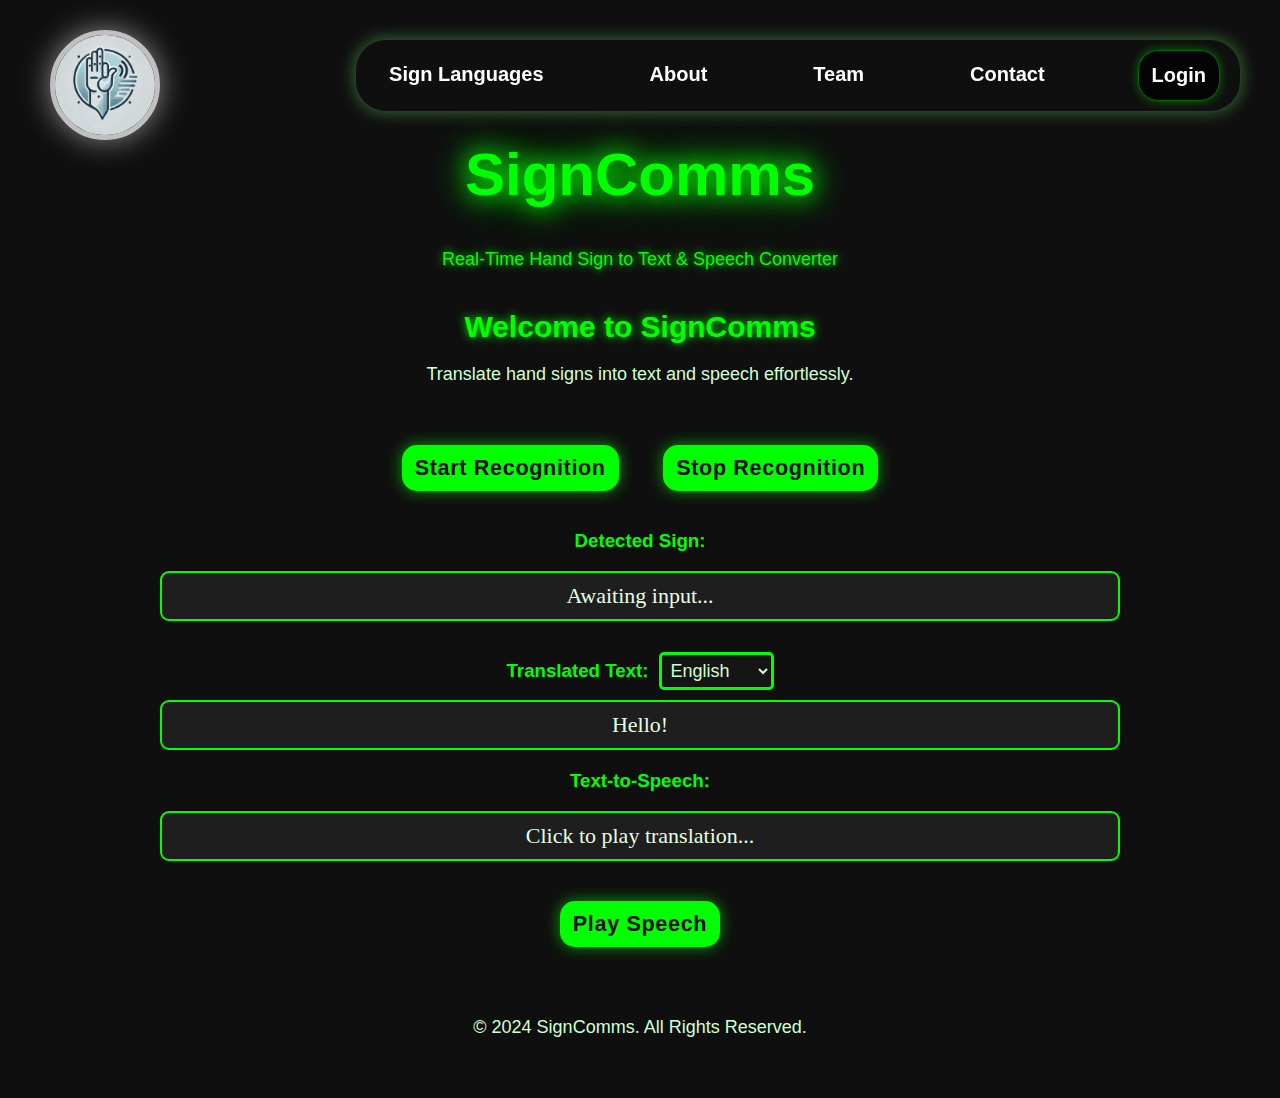
<file: index.html>
<!DOCTYPE html>
<html lang="en">
<head>
    <!-- Other existing tags like title, meta, etc. -->
    <!-- Font Awesome Link for Icons -->
    <link rel="stylesheet" href="https://cdnjs.cloudflare.com/ajax/libs/font-awesome/5.15.3/css/all.min.css">
    <meta charset="UTF-8">
    <meta name="viewport" content="width=device-width, initial-scale=0.75">
    <title>SignComms</title>
    <link rel="stylesheet" href="styles.css">
    <style>
        html {
        scroll-behavior: smooth; /* Enables smooth scrolling */
        }</style>
</head>
<body>
    <!-- Logo on the left top corner -->
    <div class="logo">
        <a href="index.html">
        <img src="./images/logo2.jpg" alt="SignComms Logo" class="logo-img">
        </a>
    </div>

    <!-- Menu bar on the right top corner -->
    <!-- <div class="menu-icon" onclick="toggleMenu()">
        <i class="fa fa-bars"></i> 
    </div> -->
    <!-- Menu icon for smaller screens -->
    <div class="menu-icon" onclick="toggleMenu()">&#9776;</div>

    <div class="navbar" id="navbar">
        <a href="Sign_language.html" class="menu-btn">Sign Languages</a>
        <a href="about.html" class="menu-btn">About</a>
        <a href="team.html" class="menu-btn">Team</a>
        <a href="signin.html" class="menu-btn">Contact</a>
        <a href="signin.html" class="log-btn">Login</a>
    </div>


    <div class="container">
        <header>
            <h1 class="glow">SignComms</h1>
            <p class="subtitle">Real-Time Hand Sign to Text & Speech Converter</p>
        </header>

        <main>
            <div class="section">
                <h2>Welcome to SignComms</h2>
                <p>Translate hand signs into text and speech effortlessly.</p>
                <button class="btn" onclick="startRecognition()">Start Recognition</button>
                <button class="btn" onclick="stopRecognition()">Stop Recognition</button>
            </div>

            <div class="camera-section" id="camera-section" style="display: none;">
                <h3>Camera View:</h3>
                <video id="video" width="840" height="480" autoplay></video>
            </div>

            <div class="output">
                <h3>Detected Sign:</h3>
                <div id="detected-sign" class="result">Awaiting input...</div>

                <!-- Dropdown for language selection -->
                <div class="translation-section">
                    <h3>Translated Text:</h3>
                    <select id="language-selector" onchange="translateText()">
                        <option value="en">English</option>
                        <option value="hi">Hindi</option>
                        <option value="es">Spanish</option>
                        <option value="fr">French</option>
                        <option value="de">German</option>
                        <option value="zh">Chinese</option>
                        <option value="ru">Russian</option>
                        <option value="ar">Arabic</option>
                        <option value="ja">Japanese</option>
                        <option value="ko">Korean</option>
                    </select>
                    </div>
                <div id="translated-text" class="result">Hello!</div>
                <!--/div-->

                <h3>Text-to-Speech:</h3>
                <div id="tts-result" class="result">Click to play translation...</div>
                <button class="btn" onclick="playSpeech()">Play Speech</button>
            </div>
        </main>

        <footer>
            <p>© 2024 SignComms. All Rights Reserved.</p>
        </footer>

    </div>

    <script src="app.js"></script>
</body>
</html>
</file>
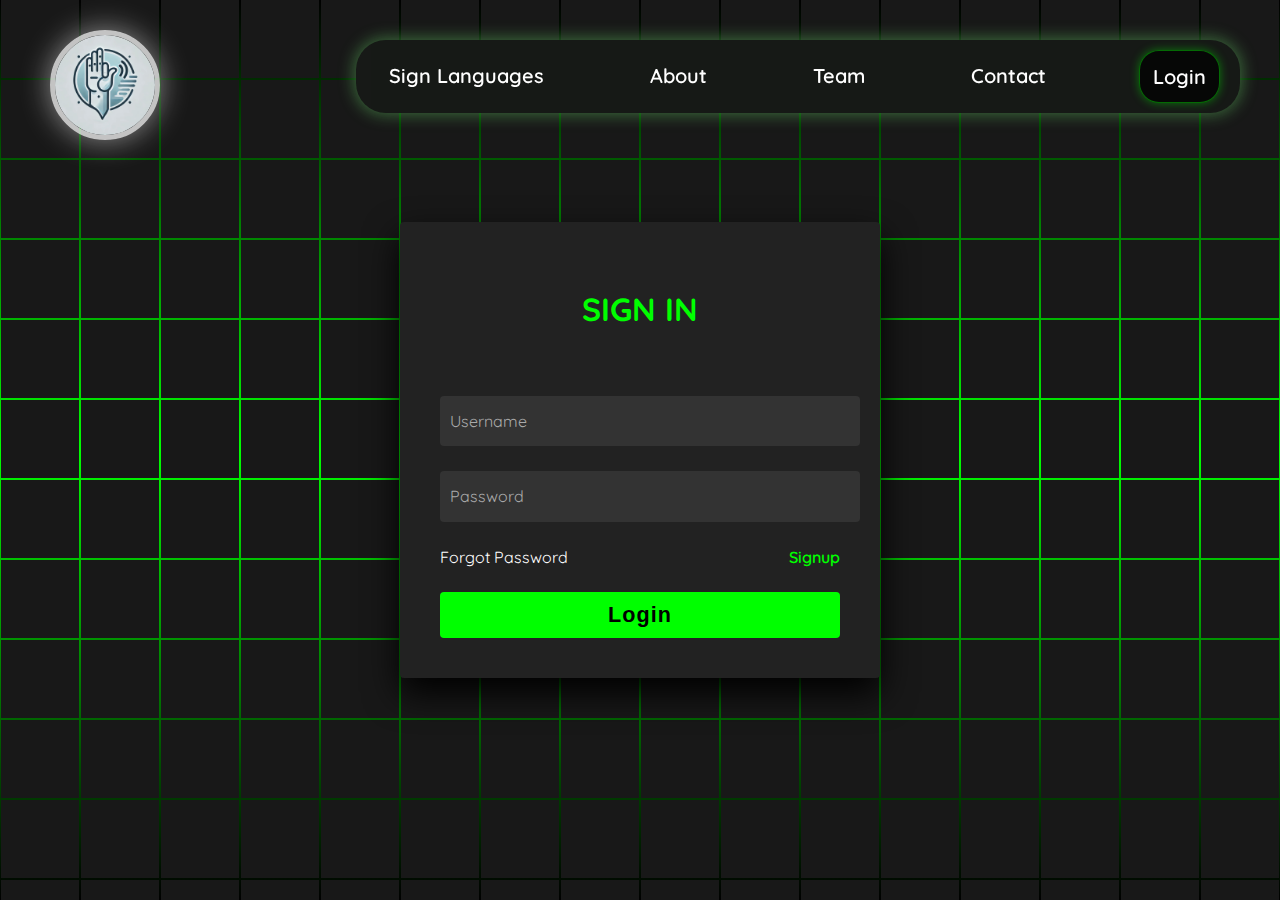
<file: signin.html>
<!doctype html>

<html lang="en"> 

 <head> 

  <meta charset="UTF-8"> 
  <meta name="viewport" content="width=device-width, initial-scale=0.75">
  <link rel="stylesheet" href="https://cdnjs.cloudflare.com/ajax/libs/font-awesome/5.15.3/css/all.min.css">
  <title>Signin</title> 
  <link rel="stylesheet" href="./signin.css"> 
 </head> 

 <body> <!-- partial:index.partial.html --> 
    <script src="app.js"></script>
    <section> <span></span> <span></span> <span></span> <span></span> <span></span> <span></span> <span></span> <span></span> <span></span> <span></span> <span></span> <span></span> <span></span> <span></span> <span></span> <span></span> <span></span> <span></span> <span></span> <span></span> <span></span> <span></span> <span></span> <span></span> <span></span> <span></span> <span></span> <span></span> <span></span> <span></span> <span></span> <span></span> <span></span> <span></span> <span></span> <span></span> <span></span> <span></span> <span></span> <span></span> <span></span> <span></span> <span></span> <span></span> <span></span> <span></span> <span></span> <span></span> <span></span> <span></span> <span></span> <span></span> <span></span> <span></span> <span></span> <span></span> <span></span> <span></span> <span></span> <span></span> <span></span> <span></span> <span></span> <span></span> <span></span> <span></span> <span></span> <span></span> <span></span> <span></span> <span></span> <span></span> <span></span> <span></span> <span></span> <span></span> <span></span> <span></span> <span></span> <span></span> <span></span> <span></span> <span></span> <span></span> <span></span> <span></span> <span></span> <span></span> <span></span> <span></span> <span></span> <span></span> <span></span> <span></span> <span></span> <span></span> <span></span> <span></span> <span></span> <span></span> <span></span> <span></span> <span></span> <span></span> <span></span> <span></span> <span></span> <span></span> <span></span> <span></span> <span></span> <span></span> <span></span> <span></span> <span></span> <span></span> <span></span> <span></span> <span></span> <span></span> <span></span> <span></span> <span></span> <span></span> <span></span> <span></span> <span></span> <span></span> <span></span> <span></span> <span></span> <span></span> <span></span> <span></span> <span></span> <span></span> <span></span> <span></span> <span></span> <span></span> <span></span> <span></span> <span></span> <span></span> <span></span> <span></span> <span></span> <span></span> <span></span> <span></span> <span></span> <span></span> <span></span> <span></span> <span></span> <span></span> <span></span> <span></span> <span></span> <span></span> <span></span> <span></span> <span></span> <span></span> <span></span> <span></span> <span></span> <span></span> <span></span> <span></span> <span></span> <span></span> <span></span> <span></span> <span></span> <span></span> <span></span> <span></span> <span></span> <span></span> <span></span> <span></span> <span></span> <span></span> <span></span> <span></span> <span></span> <span></span> <span></span> <span></span> <span></span> <span></span> <span></span> <span></span> <span></span> <span></span> <span></span> <span></span> <span></span> <span></span> <span></span> <span></span> <span></span> <span></span> <span></span> <span></span> <span></span> <span></span> <span></span> <span></span> <span></span> <span></span> <span></span> <span></span> <span></span> <span></span> <span></span> <span></span> <span></span> <span></span> <span></span> <span></span> <span></span> <span></span> <span></span> <span></span> <span></span> <span></span> <span></span> <span></span> <span></span> <span></span> <span></span> <span></span> <span></span> <span></span> <span></span> <span></span> <span></span> <span></span> <span></span> <span></span> <span></span> <span></span> <span></span> <span></span> <span></span> <span></span> <span></span> <span></span> <span></span> <span></span> <span></span> <span></span> <span></span> <span></span> <span></span> <span></span> <span></span> <span></span> 
    <div class="logo">
        <a href="index.html">
        <img src="./images/logo2.jpg" alt="SignComms Logo" class="logo-img">
        </a>
    </div>

    <div class="menu-icon" onclick="toggleMenu()">&#9776;</div>

    <div class="navbar" id="navbar">
        <a href="Sign_language.html" class="menu-btn">Sign Languages</a>
        <a href="about.html" class="menu-btn">About</a>
        <a href="team.html" class="menu-btn">Team</a>
        <a href="signin.html" class="menu-btn">Contact</a>
        <a href="signin.html" class="log-btn">Login</a>
    </div>
   
   <div class="signin"> 

    <div class="content"> 

     <h2>Sign In</h2> 

     <div class="form"> 

      <div class="inputBox"> 

       <input type="text" required> <i>Username</i> 

      </div> 

      <div class="inputBox"> 

       <input type="password" required> <i>Password</i> 

      </div> 

      <div class="links"> <a href="./index.html">Forgot Password</a> <a href="./signup.html">Signup</a> 

      </div> 

      <div class="inputBox"> 

       <input type="submit" value="Login"> 

      </div> 

     </div> 

    </div> 

   </div> 

  </section> <!-- partial --> 

 </body>

</html>
</file>
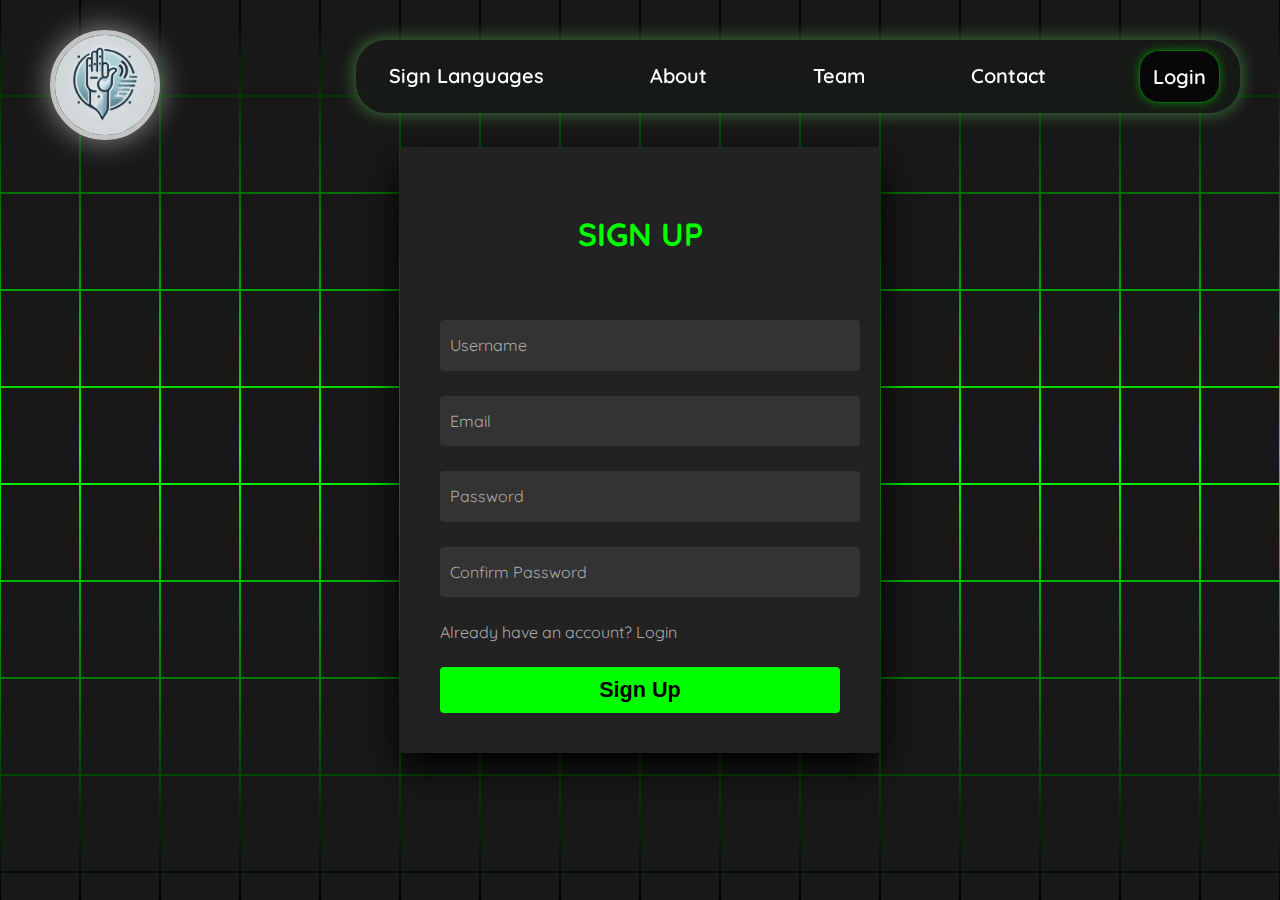
<file: signup.html>
<!doctype html>
<html lang="en">

<head>
    <meta charset="UTF-8">
    <meta name="viewport" content="width=device-width, initial-scale=1.0">
    <link rel="stylesheet" href="https://cdnjs.cloudflare.com/ajax/libs/font-awesome/5.15.3/css/all.min.css">
    <title>Signup</title>
    <link rel="stylesheet" href="./signup.css">
</head>

<body>
    <script src="app.js"></script>
    <!-- partial:index.partial.html -->
    <section>
        <span></span><span></span><span></span><span></span><span></span><span></span><span></span><span></span><span></span><span></span> <span></span> <span></span> <span></span> <span></span> <span></span> <span></span> <span></span> <span></span> <span></span> <span></span> <span></span> <span></span> <span></span> <span></span> <span></span> <span></span> <span></span> <span></span> <span></span> <span></span> <span></span> <span></span> <span></span> <span></span> <span></span> <span></span> <span></span> <span></span> <span></span> <span></span> <span></span> <span></span> <span></span> <span></span> <span></span> <span></span> <span></span> <span></span> <span></span> <span></span> <span></span> <span></span> <span></span> <span></span> <span></span> <span></span> <span></span> <span></span> <span></span> <span></span> <span></span> <span></span> <span></span> <span></span> <span></span> <span></span> <span></span> <span></span> <span></span> <span></span> <span></span> <span></span> <span></span> <span></span> <span></span> <span></span> <span></span> <span></span> <span></span> <span></span> <span></span> <span></span> <span></span> <span></span> <span></span> <span></span> <span></span> <span></span> <span></span> <span></span> <span></span> <span></span> <span></span> <span></span> <span></span> <span></span> <span></span> <span></span> <span></span> <span></span> <span></span> <span></span> <span></span> <span></span> <span></span> <span></span> <span></span> <span></span> <span></span> <span></span> <span></span> <span></span> <span></span> <span></span> <span></span> <span></span> <span></span> <span></span> <span></span> <span></span> <span></span> <span></span> <span></span> <span></span> <span></span> <span></span> <span></span> <span></span> <span></span> <span></span> <span></span> <span></span> <span></span> <span></span> <span></span> <span></span> <span></span> <span></span> <span></span> <span></span> <span></span> <span></span> <span></span> <span></span> <span></span> <span></span> <span></span> <span></span> <span></span> <span></span> <span></span> <span></span> <span></span> <span></span> <span></span> <span></span> <span></span> <span></span> <span></span> <span></span> <span></span> <span></span> <span></span> <span></span> <span></span> <span></span> <span></span> <span></span> <span></span> <span></span> <span></span> <span></span> <span></span> <span></span> <span></span> <span></span> <span></span> <span></span> <span></span> <span></span> <span></span> <span></span> <span></span> <span></span> <span></span> <span></span> <span></span> <span></span> <span></span> <span></span> <span></span> <span></span>
        <div class="logo">
            <a href="index.html">
            <img src="./images/logo2.jpg" alt="SignComms Logo" class="logo-img">
            </a>
        </div>
    
        <div class="menu-icon" onclick="toggleMenu()">&#9776;</div>
    
        <div class="navbar" id="navbar">
            <a href="Sign_language.html" class="menu-btn">Sign Languages</a>
            <a href="about.html" class="menu-btn">About</a>
            <a href="team.html" class="menu-btn">Team</a>
            <a href="signin.html" class="menu-btn">Contact</a>
            <a href="signin.html" class="log-btn">Login</a>
        </div>
        <div class="signup">

            <div class="content">

                <h2>Sign Up</h2>

                <div class="form">

                    <div class="inputBox">

                        <input type="text" required> <i>Username</i>

                    </div>

                    <div class="inputBox">

                        <input type="email" required> <i>Email</i>

                    </div>

                    <div class="inputBox">

                        <input type="password" required> <i>Password</i>

                    </div>

                    <div class="inputBox">

                        <input type="password" required> <i>Confirm Password</i>

                    </div>

                    <div class="links">
                        <a href="./signin.html">Already have an account? Login</a>
                    </div>

                    <div class="inputBox">

                        <input type="submit" value="Sign Up">

                    </div>

                </div>

            </div>

        </div>

    </section>
    <!-- partial -->

</body>

</html>
</file>
<file: styles.css>
/* styles.css */

/* General styles */
body {
    background-color: #0f0f0f;
    color: #00ff00;
    font-family: 'Quicksand', sans-serif, monospace;
    margin: 0;
    padding: 0;
}

/* Navigation bar */
.navbar {
    position: fixed;
    display: flex;
    top: 40px;
    right: 40px;
    width: auto;
    z-index: 1000;
    background-color: #22222200;
    backdrop-filter: blur(30px);
    box-shadow: 0px 0px 16px 2px #70e67066;
    border-radius: 30px;
    padding: 10px 20px;
    justify-content: space-evenly;
    gap: 80px;
    align-content: center;
    flex-wrap: wrap;
    flex-direction: row;
    transition: all 0.3s ease-in-out;
}

/* Menu Icon for smaller screens */
.menu-icon {
    display: none;
    box-shadow: 0 0 7px #ffffff;
    height: 50px;
    width: 50px;
    border-radius: 100%;
    object-position: center;
    border: 1px solid #ffffff;
    align-content: center;
    text-align: center;
    background-color: #22222200;
    backdrop-filter: blur(30px);
    font-size: 28px;
    color: #fcfffc;
    position: fixed;
    top: 40px;
    right: 40px;
    z-index: 1001;
    cursor: pointer;
    transition: transform 0.3s ease;
}

.menu-icon:hover {
    transform: scale(1.1);
    border: 1px solid #00ff00;
    box-shadow: 0 0 10px #00ff00;
    color: #f8f8f8;
}

.menu-btn, .log-btn {
    color: #ffffff;
    text-decoration: none;
    font-size: 20px;
    font-weight: 600;
    padding: 13px;
    border-radius: 20px;
    transition: all 0.3s;
}

.menu-btn:hover, .log-btn:hover {
    text-shadow: 0 0 20px #008000;
    color: #00ff00;
}

.log-btn {
    background-color: rgba(0, 0, 0, 0.7);
    border: 1px solid #00ff0066;
    box-shadow: 0 0 10px #00ff0066;
}

.log-btn:hover {
    box-shadow: 0 0 10px #4fe50fdf;
}

/* Logo */
.logo {
    position: fixed;
    top: 30px;
    left: 50px;
    z-index: 1000;
}

.logo-img {
    width: 100px;
    height: 100px;
    border-radius: 50%;
    object-fit: cover;
    border: 5px solid #ffffffbd;
    box-shadow: 0 0 30px #ffffff85;
    transition: transform 0.3s ease;
    cursor: pointer;
}

.logo-img:hover {
    /* transform: scale(1.1); */
    border: 5px solid #00ff00;
    box-shadow: 0 0 30px #00ff00;
}

/* Responsive Design: Media Queries */
@media screen and (max-width: 990px) {
    .navbar {
        transition: transform 0.6s ease;
        display: none;
        flex-direction: column;
        width: 200px;
        height: 400px;
        background-color: #22222200;
        backdrop-filter: blur(30px);
        position: fixed;
        top: 0;
        right: 0;
        padding-top: 50px;
        gap: 30px;
        /* background-color: #0f0f0f; /* Sidebar background */
    }
    

    .menu-icon {
        display: block; /* Show the menu icon on smaller screens */
        top: 60px;
        right: 60px;
    }

    .navbar.active {
        display: flex;
        align-content: flex-start;
        flex-wrap: wrap;
        flex-direction: column;
        justify-content: end;
        gap: 5px;
        top: 40px;
        right: 40px;
        transition: all 0.3s ease-in-out;
    }

    .menu-btn {
        padding: 20px;
        text-align: left;
    }
    .log-btn {
        padding: 20px;
        height: 20px;
        width: 60px;
        border-radius: 100%;
        text-align: center;
        place-self: center;
        margin-top: 10px;
    }
    .logo {
        position: relative;
        top: 30px;
        left: 50px;
        z-index: 1000;
    }
}

/* Container styles */
.container {
    max-width: 1200px;
    margin: 0 auto;
    padding: 100px 20px 20px;
    text-align: center;
}

/* Header */
header {
    margin-bottom: 40px;
    
}


h1.glow {
    color: #00ff00;
    font-size: 60px;
    text-shadow: 0 0 20px #00ff00b1, 0 0 30px #00ff00b1, 0 0 40px #00ff00b1;
    cursor: pointer;
    transition: transform 0.6s ease; /* Smooth transition for zoom */
}

h1:hover {
    transform: scale(1.1); /* Zooms the image to 150% on hover */
    color: #ffffff;
    /* text-shadow: 0 0 20px #ffffff, 0 0 30px #ffffff, 0 0 40px #ffffff; */
}
.subtitle {
    color: #00ff00;
    font-size: 18px;
    text-shadow: 0 0 10px #00ff00;
}

/* Main section */
.section h2 {
    font-size: 30px;
    color: #00ff00;
    margin-bottom: 20px;
    text-shadow: 0 0 10px #00ff00;
}

p {
    font-size: 18px;
    color: #d1ffd1;
    margin-bottom: 40px;
}

/* Button styles */


.btn {
    background-color: #00ff00;
    font-weight: 600;
    letter-spacing: 0.03em;
    color: #0f0f0f;
    font-size: 1.35em;
    padding: 10px 13px;
    border: none;
    border-radius: 15px;
    cursor: pointer;
    box-shadow: 0 0 15px rgba(0, 255, 0, 0.6);
    transition: all 0.3s;
    margin: 20px;
}

.btn:hover {
    background-color: #008000;
}

/* Camera section */
.camera-section {
    margin-top: 20px;
    margin-left: 10%;
    margin-right: 10%;
    width: auto;
}

#video {
    border: 3px solid #00ff00;
    background: #1e1e1e;
    box-shadow: 0 0 20px rgba(0, 255, 0, 0.6);
    border-radius: 20px;
}

/* Results and output */
.output {
    align-content: center;
    margin-left: 10%;
    margin-right: 10%;
    width:auto
}

.result {
    font-size: 22px;
    width:auto;
    font-family: cursive;
    color: #e5ffe1;
    background-color: #1e1e1e;
    padding: 10px;
    border-radius: 9px;
    margin-bottom: 20px;
    border: 2px solid #00ff00;
}

/* Translation section */
.translation-section {
    display: flex;
    align-items: center;
    justify-content: center;
    gap: 10px;
}

#language-selector {
    background-color: #151515;
    color: #d1ffd1;
    font-size: 18px;
    border: 3px solid #00ff00;
    border-radius: 5px;
    padding: 5px;
}

/* Footer */
footer {
    margin-top: 50px;
    color: #00ff00;
    font-size: 14px;
}
</file>
<file: signin.css>
@import url('https://fonts.googleapis.com/css2?family=Quicksand:wght@300;400;500;600;700&display=swap');
/* {
  margin: 0;
  padding: 0;
  box-sizing: border-box;
  font-family: 'Quicksand', sans-serif;
} */
body {
  /* display: flex; */
  justify-content: center;
  align-items: center;
  min-height: 100vh;
  background: #000;
  margin: 0;
  padding: 0;
  box-sizing: border-box;
  font-family: 'Quicksand', sans-serif;

}

/* Navigation bar */
.navbar {
  position: fixed;
  display: flex;
  top: 40px;
  right: 40px;
  width: auto;
  z-index: 1001;
  background-color: #22222200;
  backdrop-filter: blur(30px);
  box-shadow: 0px 0px 16px 2px #70e67066;
  border-radius: 30px;
  padding: 10px 20px;
  justify-content: space-evenly;
  gap: 80px;
  align-content: center;
  flex-wrap: wrap;
  flex-direction: row;
  transition: all 0.3s ease-in-out;
}

/* Menu Icon for smaller screens */
.menu-icon {
  display: none;
  box-shadow: 0 0 7px #ffffff;
  height: 50px;
  width: 50px;
  border-radius: 100%;
  object-position: center;
  border: 1px solid #ffffff;
  align-content: center;
  text-align: center;
  background-color: #22222200;
  backdrop-filter: blur(30px);
  font-size: 28px;
  color: #fcfffc;
  position: fixed;
  top: 40px;
  right: 40px;
  z-index: 1002;
  cursor: pointer;
  transition: transform 0.3s ease;
}

.menu-icon:hover {
  transform: scale(1.1);
  border: 1px solid #00ff00;
  box-shadow: 0 0 10px #00ff00;
  color: #f8f8f8;
}

.menu-btn, .log-btn {
  color: #ffffff;
  text-decoration: none;
  font-size: 20px;
  font-weight: 600;
  padding: 13px;
  border-radius: 20px;
  transition: all 0.3s;
}

.menu-btn:hover, .log-btn:hover {
  text-shadow: 0 0 20px #008000;
  color: #00ff00;
}

.log-btn {
  background-color: rgba(0, 0, 0, 0.7);
  border: 1px solid #00ff0066;
  box-shadow: 0 0 10px #00ff0066;
}

.log-btn:hover {
  box-shadow: 0 0 10px #4fe50fdf;
}

/* Responsive Design: Media Queries */
@media screen and (max-width: 990px) {
  .navbar {
      transition: transform 0.6s ease;
      display: none;
      flex-direction: column;
      width: 200px;
      height: 400px;
      background-color: #22222200;
      backdrop-filter: blur(30px);
      position: fixed;
      top: 0;
      right: 0;
      padding-top: 50px;
      gap: 30px;
      /* background-color: #0f0f0f; /* Sidebar background */
  }
  

  .menu-icon {
      display: block; /* Show the menu icon on smaller screens */
      top: 60px;
      right: 60px;
  }

  .navbar.active {
      display: flex;
      align-content: flex-start;
      flex-wrap: wrap;
      flex-direction: column;
      justify-content: end;
      gap: 5px;
      top: 40px;
      right: 40px;
      transition: all 0.3s ease-in-out;
  }

  .menu-btn {
      padding: 20px;
      text-align: left;
  }
  .log-btn {
      padding: 20px;
      height: 20px;
      width: 60px;
      border-radius: 100%;
      text-align: center;
      place-self: center;
      margin-top: 10px;
  }
  section .logo {
      position: absolute;
      top: 30px;
      left: 50px;
      z-index: 1002;
  }
}


section 
{
  position: absolute;
  width: 100vw;
  height: 100vh;
  display: flex;
  justify-content: center;
  align-items: center;
  gap: 2px;
  flex-wrap: wrap;
  overflow: hidden;
}
section::before 
{
  content: '';
  position: absolute;
  width: 100%;
  height: 100%;
  background: linear-gradient(#000,#0f0,#000);
  animation: animate 5s linear infinite;
}
@keyframes animate 
{
  0%
  {
    transform: translateY(-100%);
  }
  100%
  {
    transform: translateY(100%);
  }
}
section span 
{
  position: relative;
  display: block;
  width: calc(6.25vw - 2px);
  height: calc(6.25vw - 2px);
  background: #181818;
  z-index: 2;
  transition: 1.5s;
}
section span:hover 
{
  background: #0f0;
  transition: 0s;
}

/* Logo */
.logo {
  position: fixed;
  top: 30px;
  left: 50px;
  z-index: 1002;
}

.logo-img {
  width: 100px;
  height: 100px;
  border-radius: 50%;
  object-fit: cover;
  border: 5px solid #ffffffbd;
  box-shadow: 0 0 30px #ffffff85;
  transition: transform 0.3s ease;
  cursor: pointer;
}

.logo-img:hover {
  /* transform: scale(1.1); */
  border: 5px solid #00ff00;
  box-shadow: 0 0 30px #00ff00;
}



section .signin
{
  position: absolute;
  width: 400px;
  background: #222;  
  z-index: 1000;
  display: flex;
  justify-content: center;
  align-items: center;
  padding: 40px;
  border-radius: 4px;
  box-shadow: 0 15px 35px rgba(0,0,0,9);
}
section .signin .content 
{
  position: relative;
  width: 100%;
  display: flex;
  justify-content: center;
  align-items: center;
  flex-direction: column;
  gap: 40px;
}
section .signin .content h2 
{
  font-size: 2em;
  color: #0f0;
  text-transform: uppercase;
}
section .signin .content .form 
{
  width: 100%;
  display: flex;
  flex-direction: column;
  gap: 25px;
}
section .signin .content .form .inputBox
{
  position: relative;
  width: 100%;
}
section .signin .content .form .inputBox input 
{
  position: relative;
  width: 100%;
  background: #333;
  border: none;
  outline: none;
  padding: 25px 10px 7.5px;
  border-radius: 4px;
  color: #fff;
  font-weight: 500;
  font-size: 1em;
}
section .signin .content .form .inputBox i 
{
  position: absolute;
  left: 0;
  top: 0;
  padding: 15px 10px;
  font-style: normal;
  color: #aaa;
  transition: 0.5s;
  pointer-events: none;
}
.signin .content .form .inputBox input:focus ~ i,
.signin .content .form .inputBox input:valid ~ i
{
  transform: translateY(-7.5px);
  font-size: 0.8em;
  color: #fff;
}
.signin .content .form .links 
{
  position: relative;
  width: 100%;
  display: flex;
  justify-content: space-between;
}
.signin .content .form .links a 
{
  color: #fff;
  text-decoration: none;
}
.signin .content .form .links a:nth-child(2)
{
  color: #0f0;
  font-weight: 600;
}
.signin .content .form .inputBox input[type="submit"]
{
  padding: 10px;
  background: #0f0;
  color: #000;
  font-weight: 600;
  font-size: 1.35em;
  letter-spacing: 0.05em;
  cursor: pointer;
}
input[type="submit"]:active
{
  opacity: 0.6;
}
@media (max-width: 900px)
{
  section span 
  {
    width: calc(10vw - 2px);
    height: calc(10vw - 2px);
  }
}
@media (max-width: 600px)
{
  section span 
  {
    width: calc(20vw - 2px);
    height: calc(20vw - 2px);
  }
}
</file>
<file: signup.css>
@import url('https://fonts.googleapis.com/css2?family=Quicksand:wght@300;400;500;600;700&display=swap');
*
/* {
  margin: 0;
  padding: 0;
  box-sizing: border-box;
  font-family: 'Quicksand', sans-serif;
} */
body {
  justify-content: center;
  align-items: center;
  min-height: 100vh;
  background: #000;
  margin: 0;
  padding: 0;
  box-sizing: border-box;
  font-family: 'Quicksand', sans-serif;
}

/* Navigation bar */
.navbar {
  position: fixed;
  display: flex;
  top: 40px;
  right: 40px;
  width: auto;
  z-index: 1001;
  background-color: #22222200;
  backdrop-filter: blur(30px);
  box-shadow: 0px 0px 16px 2px #70e67066;
  border-radius: 30px;
  padding: 10px 20px;
  justify-content: space-evenly;
  gap: 80px;
  align-content: center;
  flex-wrap: wrap;
  flex-direction: row;
  transition: all 0.3s ease-in-out;
}

/* Menu Icon for smaller screens */
.menu-icon {
  display: none;
  box-shadow: 0 0 7px #ffffff;
  height: 50px;
  width: 50px;
  border-radius: 100%;
  object-position: center;
  border: 1px solid #ffffff;
  align-content: center;
  text-align: center;
  background-color: #22222200;
  backdrop-filter: blur(30px);
  font-size: 28px;
  color: #fcfffc;
  position: fixed;
  top: 40px;
  right: 40px;
  z-index: 1002;
  cursor: pointer;
  transition: transform 0.3s ease;
}

.menu-icon:hover {
  transform: scale(1.1);
  border: 1px solid #00ff00;
  box-shadow: 0 0 10px #00ff00;
  color: #f8f8f8;
}

.menu-btn, .log-btn {
  color: #ffffff;
  text-decoration: none;
  font-size: 20px;
  font-weight: 600;
  padding: 13px;
  border-radius: 20px;
  transition: all 0.3s;
}

.menu-btn:hover, .log-btn:hover {
  text-shadow: 0 0 20px #008000;
  color: #00ff00;
}

.log-btn {
  background-color: rgba(0, 0, 0, 0.7);
  border: 1px solid #00ff0066;
  box-shadow: 0 0 10px #00ff0066;
}

.log-btn:hover {
  box-shadow: 0 0 10px #4fe50fdf;
}



/* Responsive Design: Media Queries */
@media screen and (max-width: 990px) {
  .navbar {
      transition: transform 0.6s ease;
      display: none;
      flex-direction: column;
      width: 200px;
      height: 400px;
      background-color: #22222200;
      backdrop-filter: blur(30px);
      position: fixed;
      top: 0;
      right: 0;
      padding-top: 50px;
      gap: 30px;
      /* background-color: #0f0f0f; /* Sidebar background */
  }
  

  .menu-icon {
      display: block; /* Show the menu icon on smaller screens */
      top: 60px;
      right: 60px;
  }

  .navbar.active {
      display: flex;
      align-content: flex-start;
      flex-wrap: wrap;
      flex-direction: column;
      justify-content: end;
      gap: 5px;
      top: 40px;
      right: 40px;
      transition: all 0.3s ease-in-out;
  }

  .menu-btn {
      padding: 20px;
      text-align: left;
  }
  .log-btn {
      padding: 20px;
      height: 20px;
      width: 60px;
      border-radius: 100%;
      text-align: center;
      place-self: center;
      margin-top: 10px;
  }
  .logo {
      position: relative;
      top: 30px;
      left: 50px;
      z-index: 1002;
  }
}


section 
{
  position: absolute;
  width: 100vw;
  height: 100vh;
  display: flex;
  justify-content: center;
  align-items: center;
  gap: 2px;
  flex-wrap: wrap;
  overflow: hidden;
}
section::before 
{
  content: '';
  position: absolute;
  width: 100%;
  height: 100%;
  background: linear-gradient(#000,#0f0,#000);
  animation: animate 5s linear infinite;
}
@keyframes animate 
{
  0%
  {
    transform: translateY(-100%);
  }
  100%
  {
    transform: translateY(100%);
  }
}
section span 
{
  position: relative;
  display: block;
  width: calc(6.25vw - 2px);
  height: calc(6.25vw + 15px);
  background: #181818;
  z-index: 2;
  transition: 1.5s;
}
section span:hover 
{
  background: #0f0;
  transition: 0s;
}


/* Logo */
.logo {
  position: fixed;
  top: 30px;
  left: 50px;
  z-index: 1001;
}

.logo-img {
  width: 100px;
  height: 100px;
  border-radius: 50%;
  object-fit: cover;
  border: 5px solid #ffffffbd;
  box-shadow: 0 0 30px #ffffff85;
  transition: transform 0.3s ease;
  cursor: pointer;
}

.logo-img:hover {
  /* transform: scale(1.1); */
  border: 5px solid #00ff00;
  box-shadow: 0 0 30px #00ff00;
}

section .signup
{
  position: absolute;
  width: 400px;
  background: #222;  
  z-index: 1000;
  display: flex;
  justify-content: center;
  align-items: center;
  padding: 40px;
  border-radius: 4px;
  box-shadow: 0 15px 35px rgba(0,0,0,9);
}
section .signup .content 
{
  position: relative;
  width: 100%;
  display: flex;
  justify-content: center;
  align-items: center;
  flex-direction: column;
  gap: 40px;
}
section .signup .content h2 
{
  font-size: 2em;
  color: #0f0;
  text-transform: uppercase;
}
section .signup .content .form 
{
  width: 100%;
  display: flex;
  flex-direction: column;
  gap: 25px;
}
section .signup .content .form .inputBox
{
  position: relative;
  width: 100%;
}
section .signup .content .form .inputBox input 
{
  position: relative;
  width: 100%;
  background: #333;
  border: none;
  outline: none;
  padding: 25px 10px 7.5px;
  border-radius: 4px;
  color: #fff;
  font-weight: 500;
  font-size: 1em;
}
section .signup .content .form .inputBox i 
{
  position: absolute;
  left: 0;
  top: 0;
  padding: 15px 10px;
  font-style: normal;
  color: #aaa;
  transition: 0.5s;
  pointer-events: none;
}
.signup .content .form .inputBox input:focus ~ i,
.signup .content .form .inputBox input:valid ~ i
{
  transform: translateY(-7.5px);
  font-size: 0.8em;
  color: #fff;
}
.signup .content .form .links 
{
  position: relative;
  width: 100%;
  display: flex;
  justify-content: space-between;
}
.signup .content .form .links a 
{
  text-decoration: none;
  color: #aaaaaa;
}
.signup .content .form .inputBox input[type="submit"]
{
  padding: 10px;
  background: #0f0;
  color: #000;
  font-weight: 600;
  font-size: 1.35em;
  padding: 10px;
  cursor: pointer;
}
.signup .content .form .inputBox input[type="submit"]:active
{
  /* background: #0a0; */
  opacity: 0.6;
}
@media (max-width: 900px)
{
  section span 
  {
    width: calc(10vw - 2px);
    height: calc(10vw - 2px);
  }
}
@media (max-width: 600px)
{
  section span 
  {
    width: calc(20vw - 2px);
    height: calc(20vw - 2px);
  }
}
</file>
